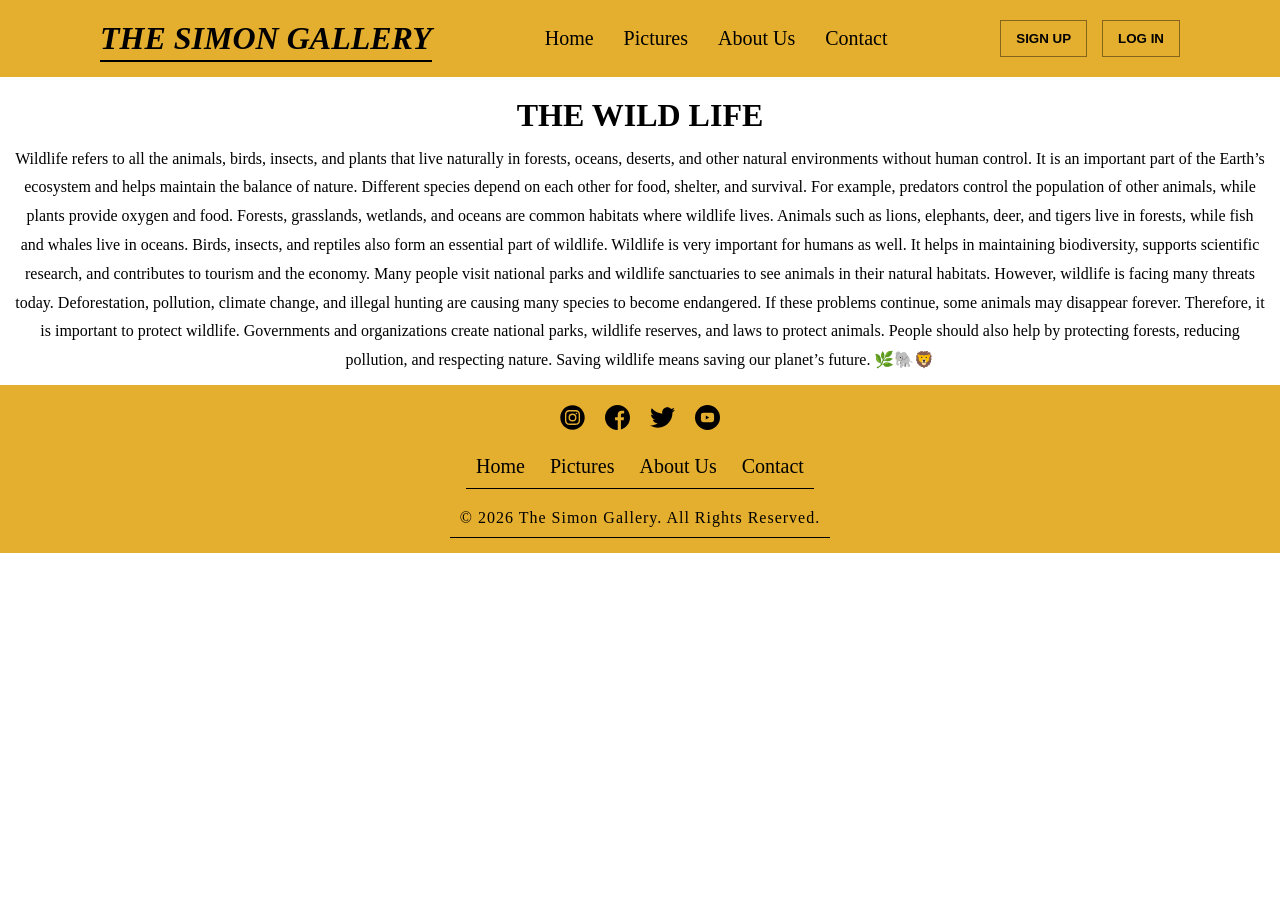
<file: about.html>
<!DOCTYPE html>
<html lang="en">

<head>
    <meta charset="UTF-8">
    <meta name="viewport" content="width=device-width, initial-scale=1.0">
    <link rel="stylesheet" href="style.css">
    <title>Document</title>
</head>

<body>
    <!-- header start -->
    <header class="head">
        <div class="main">
            <div class="h1">
                <h1>THE SIMON GALLERY</h1>
            </div>

            <div class="nav">
                <ul>
                    <li class="ul"><a href="index.html">Home</a></li>
                    <li class="ul"><a href="pic.html">Pictures</a></li>
                    <li class="ul"><a href="#">about us</a></li>
                    <li class="ul"><a href="">contact</a></li>
                </ul>
            </div>
            <div class="button">
                <button>SIGN UP</button>
                <button>LOG IN</button>
            </div>

        </div>
    </header>
    <!-- header end -->

    <!-- heroab -->

    <div class="heroab1">
        <div class="heroab">
            <h1>the wild life</h1>
            <p>Wildlife refers to all the animals, birds, insects, and plants that live naturally in forests, oceans,
                deserts, and other natural environments without human control. It is an important part of the Earth’s
                ecosystem and helps maintain the balance of nature. Different species depend on each other for food,
                shelter, and survival. For example, predators control the population of other animals, while plants
                provide oxygen and food.

                Forests, grasslands, wetlands, and oceans are common habitats where wildlife lives. Animals such as
                lions, elephants, deer, and tigers live in forests, while fish and whales live in oceans. Birds,
                insects, and reptiles also form an essential part of wildlife.

                Wildlife is very important for humans as well. It helps in maintaining biodiversity, supports scientific
                research, and contributes to tourism and the economy. Many people visit national parks and wildlife
                sanctuaries to see animals in their natural habitats.

                However, wildlife is facing many threats today. Deforestation, pollution, climate change, and illegal
                hunting are causing many species to become endangered. If these problems continue, some animals may
                disappear forever.

                Therefore, it is important to protect wildlife. Governments and organizations create national parks,
                wildlife reserves, and laws to protect animals. People should also help by protecting forests, reducing
                pollution, and respecting nature. Saving wildlife means saving our planet’s future. 🌿🐘🦁</p>
        </div>

            <!-- <div class="heroab3">
                <img src="img/bg.png" alt="">

            </div> -->
    </div>

    <!-- footer -->

    <footer class="footer">
        <div class="mainfooter">
            <div class="footersvg">
                <svg xmlns="http://www.w3.org/2000/svg" version="1.1" xmlns:xlink="http://www.w3.org/1999/xlink"
                    width="25" height="25" x="0" y="0" viewBox="0 0 512 512" style="enable-background:new 0 0 512 512"
                    xml:space="preserve" class="">
                    <g>
                        <circle cx="256" cy="256" r="52.5" fill="#000000" opacity="1" data-original="#000000" class="">
                        </circle>
                        <path
                            d="M256 6C117.929 6 6 117.929 6 256s111.929 250 250 250 250-111.929 250-250S394.071 6 256 6zm154.458 313.54c-1.2 23.768-7.879 47.206-25.2 64.343-17.489 17.3-41.038 23.746-65.035 24.934H191.778c-24-1.188-47.546-7.63-65.035-24.934-17.322-17.137-24-40.575-25.2-64.343V192.46c1.2-23.768 7.879-47.206 25.2-64.344 17.489-17.3 41.038-23.746 65.035-24.933h128.444c24 1.187 47.546 7.63 65.035 24.933 17.322 17.138 24 40.576 25.2 64.344z"
                            fill="#000000" opacity="1" data-original="#000000" class=""></path>
                        <path
                            d="M318.6 132.138c-31.286-.858-93.906-.858-125.192 0-16.281.447-34.738 4.5-46.338 16.89-12.054 12.879-16.609 28.439-17.071 45.846-.812 30.552 0 122.252 0 122.252.529 17.405 5.017 32.967 17.071 45.846 11.6 12.394 30.057 16.443 46.338 16.89 31.286.858 93.906.858 125.192 0 16.281-.447 34.738-4.5 46.338-16.89 12.054-12.879 16.609-28.439 17.071-45.846V194.874c-.462-17.407-5.017-32.967-17.071-45.846-11.604-12.394-30.061-16.443-46.338-16.89zM256 337.375A81.375 81.375 0 1 1 337.375 256 81.375 81.375 0 0 1 256 337.375zm81.721-145.953A16.275 16.275 0 1 1 354 175.147a16.275 16.275 0 0 1-16.279 16.275z"
                            fill="#000000" opacity="1" data-original="#000000" class=""></path>
                    </g>
                </svg>


                <svg xmlns="http://www.w3.org/2000/svg" version="1.1" xmlns:xlink="http://www.w3.org/1999/xlink"
                    width="25" height="25" x="0" y="0" viewBox="0 0 512 512" style="enable-background:new 0 0 512 512"
                    xml:space="preserve" class="">
                    <g>
                        <path
                            d="M512 256C512 114.6 397.4 0 256 0S0 114.6 0 256s114.6 256 256 256c1.5 0 3 0 4.5-.1V312.7h-55v-64.1h55v-47.2c0-54.7 33.4-84.5 82.2-84.5 23.4 0 43.5 1.7 49.3 2.5v57.2h-33.6c-26.5 0-31.7 12.6-31.7 31.1v40.8h63.5l-8.3 64.1h-55.2v189.5C433.7 471.4 512 372.9 512 256z"
                            fill="#000000" opacity="1" data-original="#000000" class=""></path>
                    </g>
                </svg>

                <svg xmlns="http://www.w3.org/2000/svg" version="1.1" xmlns:xlink="http://www.w3.org/1999/xlink"
                    width="25" height="25" x="0" y="0" viewBox="0 0 512 512" style="enable-background:new 0 0 512 512"
                    xml:space="preserve" class="">
                    <g>
                        <path
                            d="M512 97.248c-19.04 8.352-39.328 13.888-60.48 16.576 21.76-12.992 38.368-33.408 46.176-58.016-20.288 12.096-42.688 20.64-66.56 25.408C411.872 60.704 384.416 48 354.464 48c-58.112 0-104.896 47.168-104.896 104.992 0 8.32.704 16.32 2.432 23.936-87.264-4.256-164.48-46.08-216.352-109.792-9.056 15.712-14.368 33.696-14.368 53.056 0 36.352 18.72 68.576 46.624 87.232-16.864-.32-33.408-5.216-47.424-12.928v1.152c0 51.008 36.384 93.376 84.096 103.136-8.544 2.336-17.856 3.456-27.52 3.456-6.72 0-13.504-.384-19.872-1.792 13.6 41.568 52.192 72.128 98.08 73.12-35.712 27.936-81.056 44.768-130.144 44.768-8.608 0-16.864-.384-25.12-1.44C46.496 446.88 101.6 464 161.024 464c193.152 0 298.752-160 298.752-298.688 0-4.64-.16-9.12-.384-13.568 20.832-14.784 38.336-33.248 52.608-54.496z"
                            fill="#000000" opacity="1" data-original="#000000" class=""></path>
                    </g>
                </svg>

                <svg xmlns="http://www.w3.org/2000/svg" version="1.1" xmlns:xlink="http://www.w3.org/1999/xlink"
                    width="25" height="25" x="0" y="0" viewBox="0 0 152 152" style="enable-background:new 0 0 512 512"
                    xml:space="preserve" class="">
                    <g>
                        <g data-name="Layer 2">
                            <g data-name="02.YouTube">
                                <path d="m65.46 88.26 21.08-12.23-21.08-12.29z" fill="#000000" opacity="1"
                                    data-original="#000000" class=""></path>
                                <path
                                    d="M76 0a76 76 0 1 0 76 76A76 76 0 0 0 76 0zm40 89.45a15.13 15.13 0 0 1-15.13 15.14H51.13A15.13 15.13 0 0 1 36 89.45v-26.9a15.13 15.13 0 0 1 15.13-15.14h49.74A15.13 15.13 0 0 1 116 62.55z"
                                    fill="#000000" opacity="1" data-original="#000000" class=""></path>
                            </g>
                        </g>
                    </g>
                </svg>
            </div>
            <div class="footerul1">
                <ul>
                    <li><a href="#">Home</a></li>
                    <li><a href="/pic.htm">Pictures</a></li>
                    <li><a href="/ab.html">about us</a></li>
                    <li><a href="">contact</a></li>
                </ul>
            </div>

            <div class="footerp">
                <p>© 2026 the simon gallery. All rights reserved.</p>
            </div>
        </div>
    </footer>
    <!-- end -->
</body>

</html>
</file>
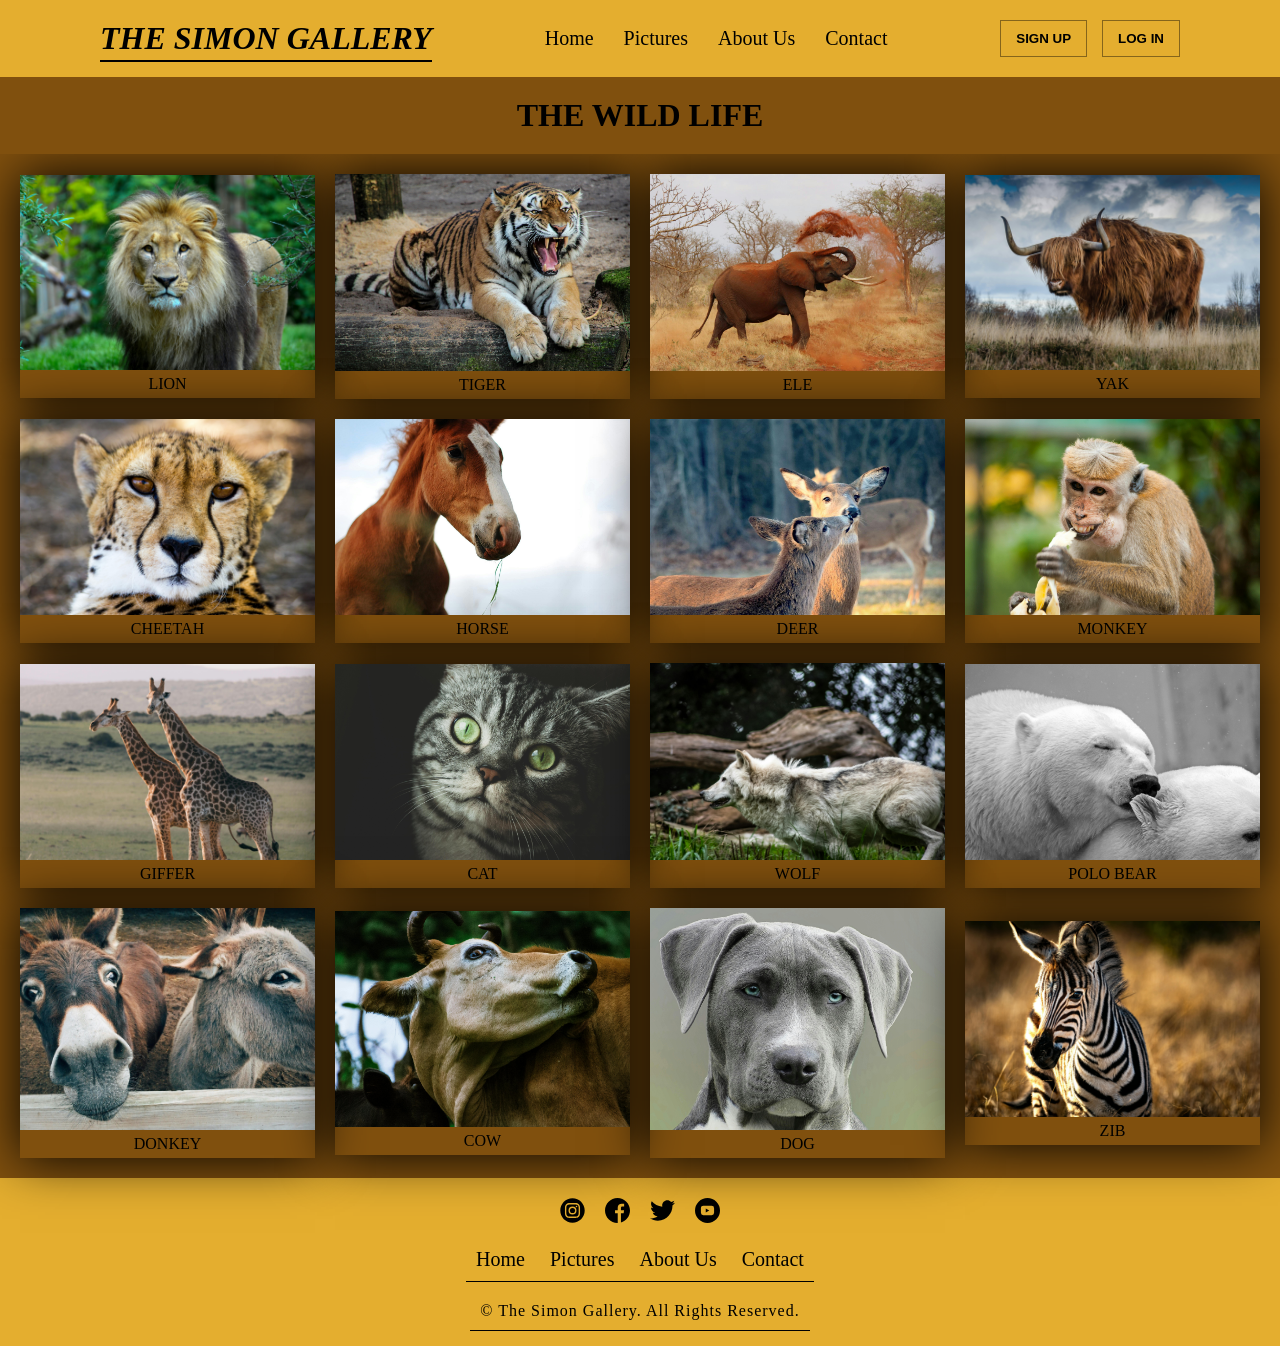
<file: pic.html>
<!DOCTYPE html>
<html lang="en">
<head>
    <meta charset="UTF-8">
    <meta name="viewport" content="width=device-width, initial-scale=1.0">
    <link rel="stylesheet" href="style.css">
    <title>Document</title>
</head>
<body>
     <!-- header start -->
    <header class="head">
        <div class="main">
            <div class="h1">
                <h1>THE SIMON GALLERY</h1>
            </div>

            <div class="nav">
                <ul>
                    <li class="ul"><a href="index.html">Home</a></li>
                    <li class="ul"><a href="#">Pictures</a></li>
                    <li class="ul"><a href="about.html">about us</a></li>
                    <li class="ul"><a href="">contact</a></li>
                </ul>
            </div>
            <div class="button">
                <button>SIGN UP</button>
                <button>LOG IN</button>
            </div>

        </div>
    </header>
    <!-- header end -->

    <!-- mid start -->

    <div class="midcontent">
        <div class="wildpic">
            <h1>the wild life</h1>
        </div>

        <div>
            <div class="grid">
                <div class="pic">
                    <img src="img/lion.jpg" alt="">
                    <p>LION</p>
                </div>
                <div class="pic">
                    <img src="img/tiger.jpg" alt="">
                    <p>tiger</p>
                </div>
                <div class="pic">
                    <img src="img/ele.jpg" alt="">
                    <p>ele</p>
                </div>
                <div class="pic">
                    <img src="img/yak.jpg" alt="">
                    <p>yak</p>
                </div>
                <div class="pic">
                    <img src="img/cheetah.jpg" alt="">
                    <p>cheetah</p>
                </div>
                <div class="pic">
                    <img src="img/horse.jpg" alt="">
                    <p>horse</p>
                </div>
                <div class="pic">
                    <img src="img/deer.jpg" alt="">
                    <p>deer</p>
                </div>
                <div class="pic">
                    <img src="img/monkey.jpg" alt="">
                    <p>monkey</p>
                </div>
                <div class="pic">
                    <img src="img/giffer.jpg" alt="">
                    <p>giffer</p>
                </div>
                <div class="pic">
                    <img src="img/cat.jpg" alt="">
                    <p>cat</p>
                </div>
                <div class="pic">
                    <img src="img/wolf.jpg" alt="">
                    <p>wolf</p>
                </div>
                <div class="pic">
                    <img src="img/polo.jpg" alt="">
                    <p>polo bear</p>
                </div>
                <div class="pic"> 
                    <img src="img/donkey.jpg" alt="">
                    <p>donkey</p>
                </div>
                <div class="pic">
                    <img src="img/cow.jpg" alt="">
                    <p>cow</p>
                </div>
                <div class="pic">
                    <img src="img/dog.jpg" alt="">
                    <p>dog</p>
                </div>
                <div class="pic">
                    <img src="img/zib.jpg" alt="">
                    <p>zib</p>
                </div>
            </div>
        </div>
        </div>

        <!-- end -->

        <!-- footer -->

    <footer class="footer">
        <div class="mainfooter">
            <div class="footersvg">
                <svg xmlns="http://www.w3.org/2000/svg" version="1.1" xmlns:xlink="http://www.w3.org/1999/xlink"
                    width="25" height="25" x="0" y="0" viewBox="0 0 512 512" style="enable-background:new 0 0 512 512"
                    xml:space="preserve" class="">
                    <g>
                        <circle cx="256" cy="256" r="52.5" fill="#000000" opacity="1" data-original="#000000" class="">
                        </circle>
                        <path
                            d="M256 6C117.929 6 6 117.929 6 256s111.929 250 250 250 250-111.929 250-250S394.071 6 256 6zm154.458 313.54c-1.2 23.768-7.879 47.206-25.2 64.343-17.489 17.3-41.038 23.746-65.035 24.934H191.778c-24-1.188-47.546-7.63-65.035-24.934-17.322-17.137-24-40.575-25.2-64.343V192.46c1.2-23.768 7.879-47.206 25.2-64.344 17.489-17.3 41.038-23.746 65.035-24.933h128.444c24 1.187 47.546 7.63 65.035 24.933 17.322 17.138 24 40.576 25.2 64.344z"
                            fill="#000000" opacity="1" data-original="#000000" class=""></path>
                        <path
                            d="M318.6 132.138c-31.286-.858-93.906-.858-125.192 0-16.281.447-34.738 4.5-46.338 16.89-12.054 12.879-16.609 28.439-17.071 45.846-.812 30.552 0 122.252 0 122.252.529 17.405 5.017 32.967 17.071 45.846 11.6 12.394 30.057 16.443 46.338 16.89 31.286.858 93.906.858 125.192 0 16.281-.447 34.738-4.5 46.338-16.89 12.054-12.879 16.609-28.439 17.071-45.846V194.874c-.462-17.407-5.017-32.967-17.071-45.846-11.604-12.394-30.061-16.443-46.338-16.89zM256 337.375A81.375 81.375 0 1 1 337.375 256 81.375 81.375 0 0 1 256 337.375zm81.721-145.953A16.275 16.275 0 1 1 354 175.147a16.275 16.275 0 0 1-16.279 16.275z"
                            fill="#000000" opacity="1" data-original="#000000" class=""></path>
                    </g>
                </svg>


                <svg xmlns="http://www.w3.org/2000/svg" version="1.1" xmlns:xlink="http://www.w3.org/1999/xlink"
                    width="25" height="25" x="0" y="0" viewBox="0 0 512 512" style="enable-background:new 0 0 512 512"
                    xml:space="preserve" class="">
                    <g>
                        <path
                            d="M512 256C512 114.6 397.4 0 256 0S0 114.6 0 256s114.6 256 256 256c1.5 0 3 0 4.5-.1V312.7h-55v-64.1h55v-47.2c0-54.7 33.4-84.5 82.2-84.5 23.4 0 43.5 1.7 49.3 2.5v57.2h-33.6c-26.5 0-31.7 12.6-31.7 31.1v40.8h63.5l-8.3 64.1h-55.2v189.5C433.7 471.4 512 372.9 512 256z"
                            fill="#000000" opacity="1" data-original="#000000" class=""></path>
                    </g>
                </svg>

                <svg xmlns="http://www.w3.org/2000/svg" version="1.1" xmlns:xlink="http://www.w3.org/1999/xlink"
                    width="25" height="25" x="0" y="0" viewBox="0 0 512 512" style="enable-background:new 0 0 512 512"
                    xml:space="preserve" class="">
                    <g>
                        <path
                            d="M512 97.248c-19.04 8.352-39.328 13.888-60.48 16.576 21.76-12.992 38.368-33.408 46.176-58.016-20.288 12.096-42.688 20.64-66.56 25.408C411.872 60.704 384.416 48 354.464 48c-58.112 0-104.896 47.168-104.896 104.992 0 8.32.704 16.32 2.432 23.936-87.264-4.256-164.48-46.08-216.352-109.792-9.056 15.712-14.368 33.696-14.368 53.056 0 36.352 18.72 68.576 46.624 87.232-16.864-.32-33.408-5.216-47.424-12.928v1.152c0 51.008 36.384 93.376 84.096 103.136-8.544 2.336-17.856 3.456-27.52 3.456-6.72 0-13.504-.384-19.872-1.792 13.6 41.568 52.192 72.128 98.08 73.12-35.712 27.936-81.056 44.768-130.144 44.768-8.608 0-16.864-.384-25.12-1.44C46.496 446.88 101.6 464 161.024 464c193.152 0 298.752-160 298.752-298.688 0-4.64-.16-9.12-.384-13.568 20.832-14.784 38.336-33.248 52.608-54.496z"
                            fill="#000000" opacity="1" data-original="#000000" class=""></path>
                    </g>
                </svg>

                <svg xmlns="http://www.w3.org/2000/svg" version="1.1" xmlns:xlink="http://www.w3.org/1999/xlink"
                    width="25" height="25" x="0" y="0" viewBox="0 0 152 152" style="enable-background:new 0 0 512 512"
                    xml:space="preserve" class="">
                    <g>
                        <g data-name="Layer 2">
                            <g data-name="02.YouTube">
                                <path d="m65.46 88.26 21.08-12.23-21.08-12.29z" fill="#000000" opacity="1"
                                    data-original="#000000" class=""></path>
                                <path
                                    d="M76 0a76 76 0 1 0 76 76A76 76 0 0 0 76 0zm40 89.45a15.13 15.13 0 0 1-15.13 15.14H51.13A15.13 15.13 0 0 1 36 89.45v-26.9a15.13 15.13 0 0 1 15.13-15.14h49.74A15.13 15.13 0 0 1 116 62.55z"
                                    fill="#000000" opacity="1" data-original="#000000" class=""></path>
                            </g>
                        </g>
                    </g>
                </svg>
            </div>
            <div class="footerul1">
                <ul>
                    <li><a href="#">Home</a></li>
                    <li><a href="/pic.htm">Pictures</a></li>
                    <li><a href="/ab.html">about us</a></li>
                    <li><a href="">contact</a></li>
                </ul>
            </div>

            <div class="footerp">
                <p>© the simon gallery. All rights reserved.</p>
            </div>
        </div>
    </footer>
    <!-- end -->


</body>
</html>
</file>
<file: style.css>
* {
    margin: 0;
    padding: 0;
    box-sizing: border-box;
}

/* head start */

.main {
    display: flex;
    justify-content: space-between;
    align-items: center;
    padding: 20px 100px;
    background-color: #e4ae2f;
    border: 0;

}

.h1 {
    font-style: italic;
    position: relative;
}

.h1::after {
    content: "";
    position: absolute;
    top: 40px;
    width: 100%;
    height: 2px;
    background-color: black;

}

.nav ul {
    display: flex;
    align-items: center;
    justify-content: center;
    gap: 30px;
    list-style: none;
    border: 0;

}

.nav ul li a {
    text-decoration: none;
    color: black;
    text-transform: capitalize;
    font-size: 20px;

    &:hover {
        color: #80500e;
    }
}

.ul {
    position: relative;

    &:hover:after {
        opacity: 1;
        width: 100%;
    }
}

.ul::after {
    content: "";
    position: absolute;
    top: 25px;
    left: 0;
    width: 0;
    height: 2px;
    opacity: 0;
    background-color: black;
    transition: all 0.4s ease;

}

.button {
    display: flex;
    align-items: center;
    justify-content: center;
    gap: 15px;
}

.button button {
    display: flex;
    align-items: center;
    justify-content: center;
    padding: 10px 15px;
    text-transform: capitalize;
    background: transparent;
    border: 1px solid rgba(0, 0, 0, 0.418);
    font-weight: bold;
    cursor: pointer;

    &:active {
        color: rgba(245, 222, 179, 0);
    }
}

/* end */

/* hero startr */

.hero1 {
    border: 0;
}

.hero {
    background: url('img/bg.png') no-repeat center/cover;
    height: 100vh;
    width: 100%;
    border: 0;
}

.content {
    display: flex;
    flex-direction: column;
    padding: 50px 100px;
    text-align: center
}

.content h3 {
    text-transform: uppercase;
    padding: 5px;
    font-size: 25px;
}

/* heroend */

/* content start */

.wildpic {
    display: flex;
    align-items: center;
    justify-content: center;
    width: 100%;
    text-transform: uppercase;
    padding: 20px 0;
    background-color: #80500e;
    border: 0;
    position: relative;

    &:hover.wildpic h1::after {
        width: 260px;
        opacity: 1;
    }
}




.wildpic h1::after {
    content: "";
    position: absolute;
    width: 0;
    height: 2px;
    top: 60px;
    left: 40%;
    opacity: 0;
    background-color: black;
    transition: all 0.4s ease;

}

.midcontent {
    border: 0;
}

.grid {
    display: grid;
    grid-template-columns: 1fr 1fr 1fr 1fr;
    align-items: center;
    justify-content: center;
    gap: 20px;
    border: 0;
    padding: 20px 20px;
    background-color: #80500e;

}

.pic {
    display: flex;
    flex-wrap: wrap;
    align-items: center;
    justify-content: center;
    box-shadow: 0 0 50px black;
}

.pic p {
    display: flex;
    text-transform: uppercase;
    padding: 5px;
}

.pic img {
    width: 100%;
    height: 100%;
}

/* content end */

/* heroab */

/* .heroab3 {

    background: fixed no-repeat center cover;
    width: 100%;
    height: 100%;
    position: absolute;
    top: 0;
    left: 0;
    opacity: 0.8;
}

.heroab3 img {
    width: 100%;
    height: 100vh;
    z-index: 0;
    object-fit: cover;
} */

.heroab {
    display: flex;
    flex-direction: column;
    align-items: center;
    text-align: center;
    padding: 10px 15px;
    line-height: 1.8;
    position: relative;
    z-index: 1;

    &:hover.heroab h1::after {
        width: 270px;
        opacity: 1;
    }



}

.heroab1 {
    position: relative;
    width: 100%;

}

.heroab h1 {
    text-transform: uppercase;

}

.heroab p {
    z-index: 5px;
}

.heroab h1::after {
    content: "";
    position: absolute;
    width: 0;
    height: 2px;
    top: 60px;
    left: 39.3%;
    opacity: 0;
    background-color: black;
    transition: all 0.4s ease;
}

/* end */


/* footer start */

.mainfooter {
    display: flex;
    flex-direction: column;
    align-items: center;
    gap: 10px;
    padding: 15px 15px;
    background-color: #e4ae2f;
}

.footersvg {
    display: flex;
    align-items: center;
    justify-content: center;
    gap: 20px;
    padding: 5px;
}

.footerul1 ul {
    display: flex;
    flex-direction: row;
    align-items: center;
    justify-content: center;
    gap: 25px;
    list-style: none;
    border-bottom: 1px solid black;
    padding: 10px;
}


.footerul1 ul li a {
    text-decoration: none;
    text-transform: capitalize;
    color: black;
    font-size: 20px;

}

.footerp {
    display: flex;
    align-items: center;
    color: black;
    letter-spacing: 1px;
    padding: 10px;
    border-bottom: 1px solid black;
    text-transform: capitalize;
}

/* end */
</file>
